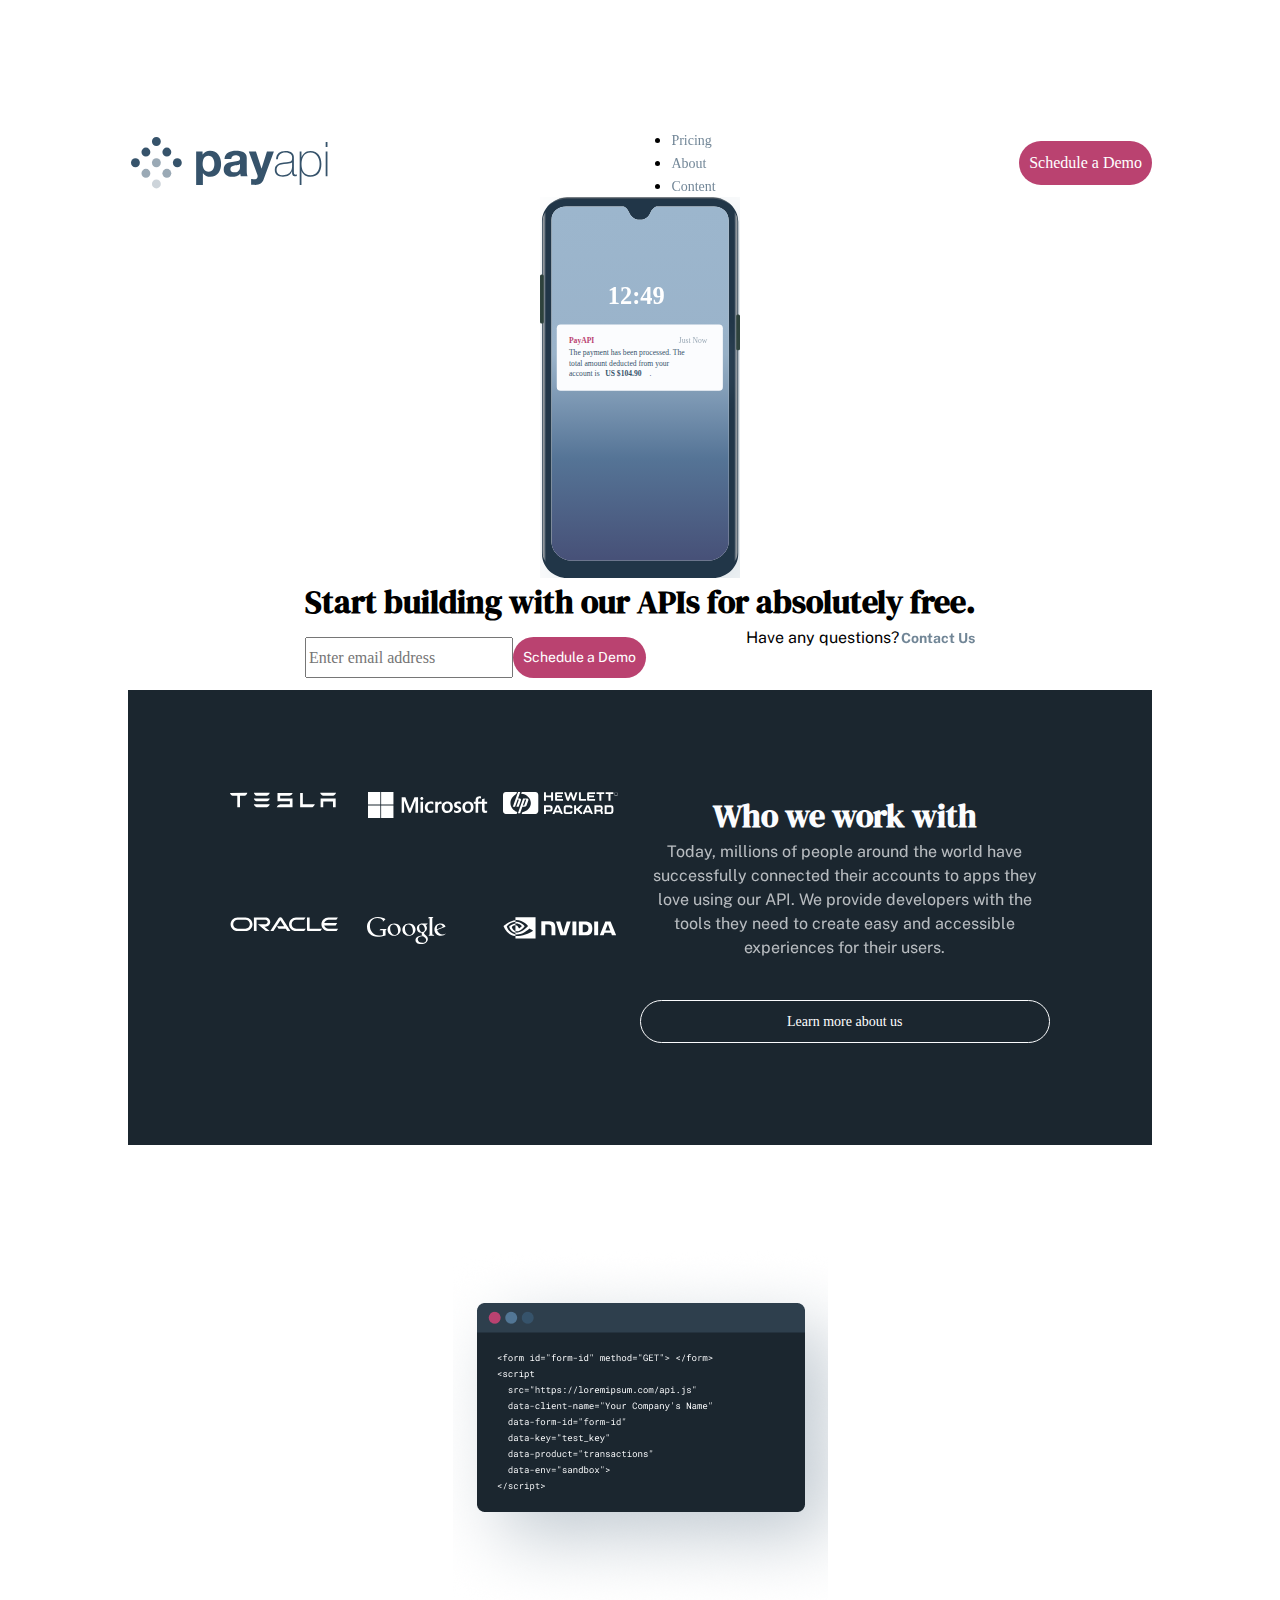
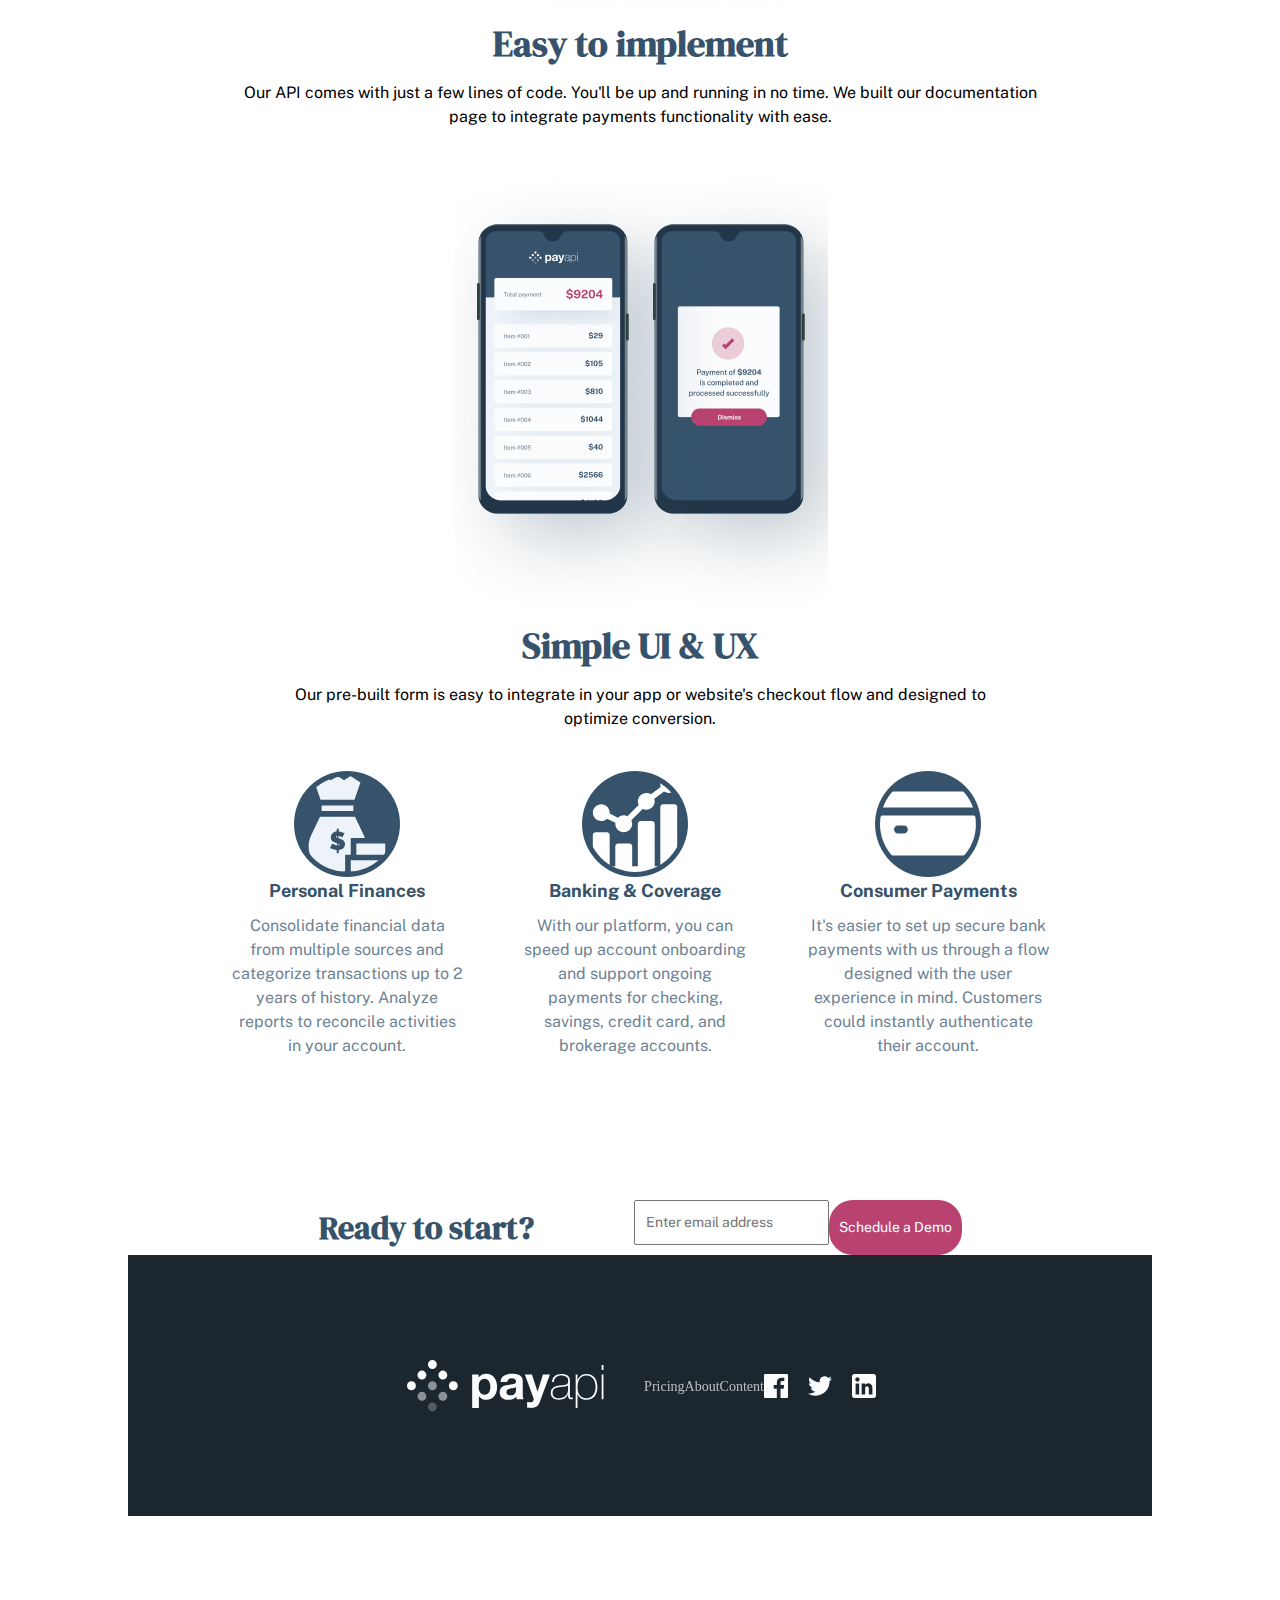
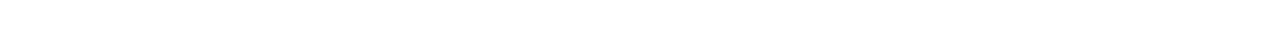
<file: index.html>
<!DOCTYPE html>
<html lang="en">
  <head>
    <meta charset="UTF-8" />
    <meta name="viewport" content="width=device-width, initial-scale=1.0" />
    <title>Home</title>
    <link rel="stylesheet" href="css/normalize.css" />
    <link rel="stylesheet" href="css/reset.css" />
    <link rel="stylesheet" href="css/components/buttons.css" />
    <link rel="stylesheet" href="css/main.css" />
    <link rel="stylesheet" href="css/home.css" />
  </head>
  <body>
    <header>
      <nav>
        <img class="icon" src="assets/logo.svg" alt="logo" />
        <ul>
          <li><a class="links" href="pages/pricing.html">Pricing</a></li>
          <li><a class="links" href="pages/about.html">About</a></li>
          <li><a class="links" href="pages/contact.html">Content</a></li>
        </ul>
        <!-- mobile only \ -->
        <button class="burger">
          <img class="burger-img" src="assets/burger.svg" alt="menu" />
        </button>
        <!-- mobile only / -->
        <button class="button-primary-light demo">Schedule a Demo</button>
      </nav>
    </header>
    <main>
      <section class="hero">
        <img class="phone" src="assets/phone.svg" alt="phone illustration" />
        <h1 class="title">Start building with our APIs for absolutely free.</h1>
      </section>
      <form>
        <div class="email-demo">
          <input type="email" placeholder="Enter email address" />
          <button class="button-primary-light form-demo" type="submit">
            Schedule a Demo
          </button>
        </div>
        <p>
          Have any questions?<a class="contact-link" href="pages/contact.html"
            >Contact Us</a
          >
        </p>
      </form>
      <section class="entreprises">
        <section class="entreprises-logos">
          <img src="assets/teslawhite.svg" alt="tesla" />
          <img src="assets/microsoftwhite.svg" alt="microsoft" />
          <img src="assets/HPwhite.svg" alt="hewlett packard" />
          <img src="assets/oraclewhite.svg" alt="oracle" />
          <img src="assets/googlewhite.svg" alt="google" />
          <img src="assets/nvidiawhite.svg" alt="nvidia" />
        </section>
        <section>
          <h2>Who we work with</h2>
          <p class="entreprises-para">
            Today, millions of people around the world have successfully
            connected their accounts to apps they love using our API. We provide
            developers with the tools they need to create easy and accessible
            experiences for their users.
          </p>
          <a href="pages/about.html" class="entreprises-learn"
            >Learn more about us</a
          >
        </section>
      </section>
      <section class="solutions">
        <section class="solutions-examples">
          <section>
            <div class="solutions-img-center">
              <img src="assets/apicode.png" alt="code example of the API" />
            </div>
            <h3>Easy to implement</h3>
            <p>
              Our API comes with just a few lines of code. You'll be up and
              running in no time. We built our documentation page to integrate
              payments functionality with ease.
            </p>
          </section>
          <section>
            <div class="solutions-img-center">
              <img src="assets/phones.png" alt="phone display" />
            </div>
            <h3>Simple UI & UX</h3>
            <p>
              Our pre-built form is easy to integrate in your app or website's
              checkout flow and designed to optimize conversion.
            </p>
          </section>
        </section>
        <section class="solutions-details">
          <section>
            <div class="solutions-img-center">
              <img
                src="assets/purse.svg"
                class="solutions-icon"
                alt="personal finances icon"
              />
            </div>
            <h3 class="detail-heading">Personal Finances</h3>
            <p class="detail-para">
              Consolidate financial data from multiple sources and categorize
              transactions up to 2 years of history. Analyze reports to
              reconcile activities in your account.
            </p>
          </section>
          <section class="details-spacing">
            <div class="solutions-img-center">
              <img
                src="assets/chart.svg"
                class="solutions-icon"
                alt="banking & coverage icon"
              />
            </div>
            <h3 class="detail-heading">Banking & Coverage</h3>
            <p class="detail-para">
              With our platform, you can speed up account onboarding and support
              ongoing payments for checking, savings, credit card, and brokerage
              accounts.
            </p>
          </section>
          <section>
            <div class="solutions-img-center">
              <img
                src="assets/card.svg"
                class="solutions-icon"
                alt="consumer payments icon"
              />
            </div>
            <h3 class="detail-heading">Consumer Payments</h3>
            <p class="detail-para">
              It's easier to set up secure bank payments with us through a flow
              designed with the user experience in mind. Customers could
              instantly authenticate their account.
            </p>
          </section>
        </section>
      </section>
      <form>
        <h2 class="ready-demo">Ready to start?</h2>
        <div class="email-demo">
          <input class="email" type="email" placeholder="Enter email address" />
          <button class="button-primary-light form-demo" type="submit">
            Schedule a Demo
          </button>
        </div>
      </form>
    </main>
    <footer>
      <img src="assets/logowhite.svg" alt="logo" class="icon" />
      <ul class="linkulfoot">
        <li><a class="linksfoot" href="pages/pricing.html">Pricing</a></li>
        <li><a class="linksfoot" href="pages/about.html">About</a></li>
        <li><a class="linksfoot" href="pages/contact.html">Content</a></li>
      </ul>
      <div class="socials">
        <a href="https://www.facebook.com">
          <img
            src="assets/facebook.svg"
            class="socialicon"
            alt="facebook logo"
          />
        </a>
        <a href="https://x.com">
          <img src="assets/twitter.svg" class="socialicon" alt="twitter logo" />
        </a>
        <a href="https://www.linkedin.com/">
          <img
            src="assets/linkedin.svg"
            class="socialicon"
            alt="linkedin logo"
          />
        </a>
      </div>
    </footer>
  </body>
</html>
</file>
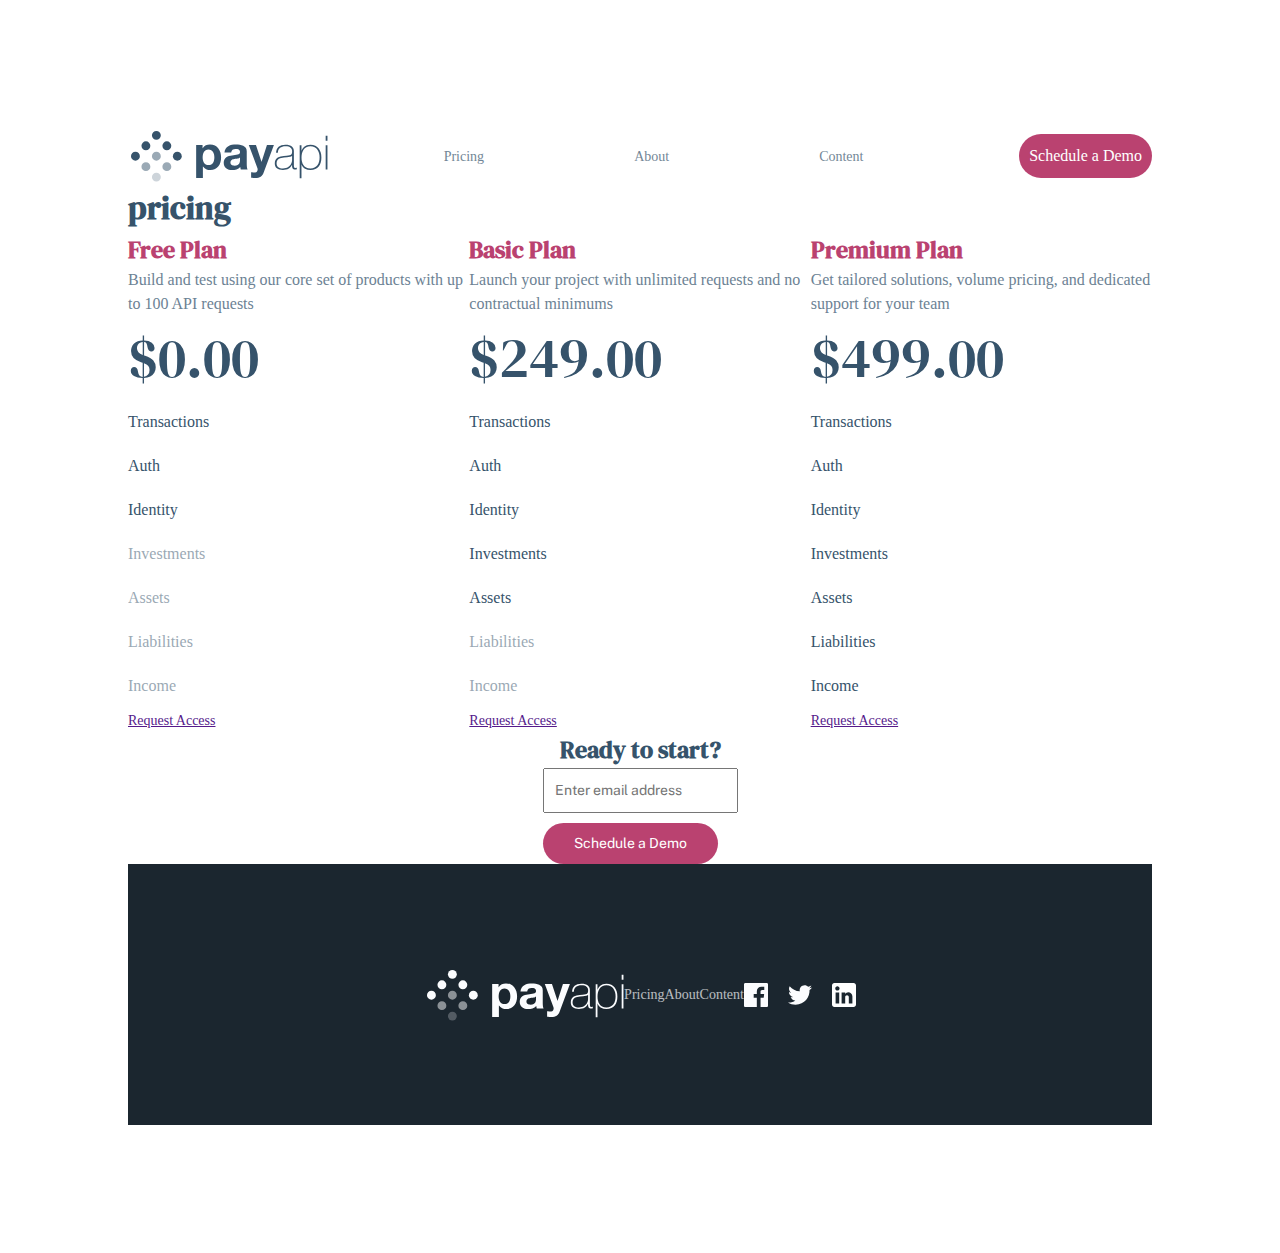
<file: pages/pricing.html>
<!DOCTYPE html>
<html lang="en">
  <head>
    <meta charset="UTF-8" />
    <meta name="viewport" content="width=device-width, initial-scale=1.0" />
    <title>Pricing</title>
    <link rel="stylesheet" href="/css/normalize.css" />
    <link rel="stylesheet" href="/css/reset.css" />
    <link rel="stylesheet" href="/css/components/buttons.css" />
    <link rel="stylesheet" href="/css/main.css" />
    <link rel="stylesheet" href="/css/pricing.css" />
  </head>
  <body>
    <header>
      <nav>
        <img class="icon" src="/assets/logo.svg" alt="logo" />
        <ul class="navlinks">
          <li><a class="links" href="pricing.html">Pricing</a></li>
          <li><a class="links" href="about.html">About</a></li>
          <li><a class="links" href="contact.html">Content</a></li>
        </ul>
        <!-- mobile only \ -->
        <button class="burger">
          <img class="burger-img" src="/assets/burger.svg" alt="menu" />
        </button>
        <!-- mobile only / -->
        <button class="button-primary-light demo">Schedule a Demo</button>
      </nav>
    </header>
    <main>
      <h1>pricing</h1>
      <section class="planlist">
        <section class="plan">
          <h2>Free Plan</h2>
          <p>
            Build and test using our core set of products with up to 100 API
            requests
          </p>
          <h3>$0.00</h3>
          <ul>
            <li class="check">Transactions</li>
            <li class="check">Auth</li>
            <li class="check">Identity</li>
            <li class="unavailable">Investments</li>
            <li class="unavailable">Assets</li>
            <li class="unavailable">Liabilities</li>
            <li class="unavailable">Income</li>
          </ul>
          <a href="" class="button-Request-Access">Request Access</a>
        </section>
        <section class="plan">
          <h2>Basic Plan</h2>
          <p>
            Launch your project with unlimited requests and no contractual
            minimums
          </p>
          <h3>$249.00</h3>
          <ul>
            <li class="check">Transactions</li>
            <li class="check">Auth</li>
            <li class="check">Identity</li>
            <li class="check">Investments</li>
            <li class="check">Assets</li>
            <li class="unavailable">Liabilities</li>
            <li class="unavailable">Income</li>
          </ul>
          <a href="" class="button-Request-Access">Request Access</a>
        </section>
        <section class="plan">
          <h2>Premium Plan</h2>
          <p>
            Get tailored solutions, volume pricing, and dedicated support for
            your team
          </p>
          <h3>$499.00</h3>
          <ul>
            <li class="check">Transactions</li>
            <li class="check">Auth</li>
            <li class="check">Identity</li>
            <li class="check">Investments</li>
            <li class="check">Assets</li>
            <li class="check">Liabilities</li>
            <li class="check">Income</li>
          </ul>
          <a href="" class="button-Request-Access">Request Access</a>
        </section>
      </section>
      <form>
        <h2 class="ready-demo">Ready to start?</h2>
        <div class="email-demo">
          <input class="email" type="email" placeholder="Enter email address" />
          <button class="button-primary-light form-demo" type="submit">
            Schedule a Demo
          </button>
        </div>
      </form>
    </main>
    <footer>
      <img src="/assets/logowhite.svg" alt="logo" class="icon" />
      <ul class="linkulfoot">
        <li><a class="linksfoot" href="pricing.html">Pricing</a></li>
        <li><a class="linksfoot" href="about.html">About</a></li>
        <li><a class="linksfoot" href="contact.html">Content</a></li>
      </ul>
      <div class="socials">
        <a href="https://www.facebook.com">
          <img
            src="/assets/facebook.svg"
            class="socialicon"
            alt="facebook logo"
          />
        </a>
        <a href="https://x.com">
          <img
            src="/assets/twitter.svg"
            class="socialicon"
            alt="twitter logo"
          />
        </a>
        <a href="https://www.linkedin.com/">
          <img
            src="/assets/linkedin.svg"
            class="socialicon"
            alt="linkedin logo"
          />
        </a>
      </div>
    </footer>
  </body>
</html>
</file>
<file: css/components/buttons.css>
.button-primary-light {
  display: flex;
  justify-content: center;
  align-items: center;
  background-color: #ba4270;
  border: none;
  border-radius: 24px;
  color: white;
  padding: 10px;
}

.button-primary-light:hover {
}

.button-secondary-light {
  border-radius: 24px;
}

.button-secondary-dark {
}
</file>
<file: css/main.css>
@import url("https://fonts.googleapis.com/css2?family=DM+Serif+Display:ital@0;1&display=swap");
@import url("https://fonts.googleapis.com/css2?family=Public+Sans:ital,wght@0,100..900;1,100..900&display=swap");

.public-sans {
  font-family: "Public Sans", sans-serif;
}

.dm-serif-display {
  font-family: "DM Serif Display", serif;
}
body {
  padding: 10%;
}

.burger {
  border: none;
  background: none;
}
.burger-img {
  width: 50px;
}
nav {
  display: flex;
  justify-content: space-between;
  align-items: center;
}
.navlinks {
  display: none;
}

.demo {
  display: none;
}
.icon {
  width: 200px;
}

form {
  display: flex;
  flex-direction: column;
  align-items: center;
  justify-content: center;
}
.form-demo {
  width: 90%;
}
h1 {
  font-family: "DM Serif Display", serif;
  text-align: center;
}
footer {
  background-color: #1b262f;
  display: flex;
  flex-direction: column;
  align-items: center;
  justify-content: center;
}
.linksfoot {
  color: #fbfcfe;
  opacity: 70%;
  text-decoration: none;
}
.linkulfoot {
  display: flex;
  flex-direction: column;
  list-style-type: none;
  align-items: center;
  justify-content: center;
}
.socials {
  display: flex;
  flex-direction: row;
  align-items: center;
  justify-content: center;
  gap: 20px;
}
.iconfoot {
  display: flex;
  flex-direction: column;
  align-items: center;
  justify-content: center;
}
a {
  font-size: 14px;
}
.socialicon {
  width: 24px;
  height: 24px;
}
@media screen and (min-width: 768px) and (max-width: 1023px) {
  .burger {
    display: none;
  }
  .links {
    display: flex;
  }
  .navlinks {
    display: flex;
    list-style: none;
    padding-right: 40px;
    gap: 40px;
  }

  .links {
    color: #36536b;
    opacity: 70%;
    text-decoration: none;
  }
  .demo {
    display: flex;
  }
  footer {
    padding: 10%;
    flex-direction: row;
  }
  .linkulfoot {
    flex-direction: row;
    padding-right: 120px;
  }
}

@media screen and (min-width: 1024px) {
  .burger {
    display: none;
  }
  .links {
    display: flex;
  }
  .demo {
    display: flex;
    background-color: #ba4270;
    border: none;
    border-radius: 24px;
    color: white;
    padding: 10px;
  }
  .links {
    color: #36536b;
    opacity: 70%;
    text-decoration: none;
  }
  .links:hover {
    color: #36536b;
    opacity: 100%;
  }
  .navlinks {
    display: flex;
    list-style: none;
    padding-right: 40px;
    gap: 150px;
  }
  footer {
    padding: 10%;
    flex-direction: row;
  }
  .linkulfoot {
    flex-direction: row;
  }
}
</file>
<file: css/home.css>
.hero {
  display: flex;
  flex-direction: column;
  align-items: center;
  justify-content: center;
}
.contact-link {
  margin-left: 2px;
  color: #36536b;
  opacity: 70%;
  text-decoration: none;
  font-weight: bold;
}
h1 {
  font-size: 32px;
}

.entreprises {
  background-color: #1b262f;
  padding: 10%;
}
.entreprises-logos {
  display: grid;
  grid-template-columns: 1fr 1fr;
  grid-template-rows: 1fr 1fr 1fr;
}
.entreprises-learn {
  display: flex;
  justify-content: center;
  align-items: center;
  color: white;
  text-decoration: none;
  border: 1px #fbfcfe solid;
  border-radius: 24px;
  padding: 10px;
}
h2 {
  font-family: "DM Serif Display", serif;
  font-size: 32px;
  color: #fbfcfe;
  text-align: center;
}
.entreprises-para {
  font-family: "Public Sans", sans-serif;
  font-size: 16px;
  color: #fbfcfe;
  opacity: 70%;
}
.solutions {
  padding: 10%;
  display: flex;
  flex-direction: column;
}
h3 {
  font-family: "DM Serif Display", serif;
  font-size: 36px;
  color: #36536b;
  text-align: center;
  margin-bottom: 10px;
}
p {
  font-family: "Public Sans", sans-serif;
  font-size: 16px;
  text-align: center;
  margin-bottom: 40px;
}
.solutions-icon {
  background-color: #36536b;
  width: 106px;
  height: 106px;
  padding: 5px;
  border-radius: 9999px;
}
.solutions-img-center {
  display: flex;
  align-items: center;
  justify-content: center;
}
.detail-heading {
  font-family: "Public Sans", sans-serif;
  font-size: 18px;
  color: #36536b;
}
.detail-para {
  font-family: "Public Sans", sans-serif;
  font-size: 16px;
  color: #6c8294;
}
.ready-demo {
  color: #36536b;
}
.phone {
  width: 200px;
}
.email {
  font-family: "Public Sans", sans-serif;
  font-size: 14px;
  padding: 10px;
  margin-bottom: 10px;
  color: rgb(54, 83, 107, 50%);
}
.form-demo {
  font-family: "Public Sans", sans-serif;
  font-size: 14px;
  padding: 10px;
}
form {
  display: flex;
  flex-direction: column;
  align-items: center;
  justify-content: center;
  text-align: center;
}
@media screen and (min-width: 768px) and (max-width: 1023px) {
  h1 {
    font-size: 48px;
  }
  .email-demo {
    display: flex;
    flex-direction: row;
    align-items: center;
    justify-content: center;
    text-align: center;
  }
  .entreprises-logos {
    display: grid;
    grid-template-columns: 1fr 1fr 1fr;
    grid-template-rows: 1fr 1fr;
  }
  h2 {
    font-size: 48px;
  }
  .entreprises {
    padding: 25%;
  }
  .solutions {
    padding: 10%;
    display: flex;
    align-items: center;
    justify-content: center;
  }
  h3 {
    font-size: 48px;
  }
  .solutions-img-center {
    display: flex;
    align-items: center;
    justify-content: center;
  }
}
@media screen and (min-width: 1024px) {
  .email-demo {
    display: flex;
    flex-direction: row;
  }
  .entreprises {
    display: grid;
    grid-template-columns: 1fr 1fr;
    grid-template-rows: 1fr;
  }
  .entreprises-logos {
    display: grid;
    grid-template-columns: 1fr 1fr 1fr;
    grid-template-rows: 1fr 1fr;
  }
  .solutions-details {
    display: flex;
    flex-direction: row;
  }
  .details-spacing {
    margin-left: 60px;
    margin-right: 60px;
  }
  form {
    display: flex;
    flex-direction: row;
    align-items: center;
    justify-content: center;
    text-align: center;
    gap: 100px;
  }
}
</file>
<file: css/pricing.css>
.ready-demo {
  color: #36536b;
}
.phone {
  width: 200px;
}
.email {
  font-family: "Public Sans", sans-serif;
  font-size: 14px;
  padding: 10px;
  margin-bottom: 10px;
  color: rgb(54, 83, 107, 50%);
}
.form-demo {
  font-family: "Public Sans", sans-serif;
  font-size: 14px;
  padding: 10px;
}
h1 {
  font-family: "DM Serif Display", serif;
  font-size: 32px;
  color: #36536b;
}
h2 {
  font-family: "DM Serif Display", serif;
  font-size: 24px;
  color: #ba4270;
  display: flex;
  align-items: center;
  justify-content: center;
}
p {
  color: #6c8294;
  text-align: center;
}
h3 {
  font-family: "DM Serif Display", serif;
  font-size: 56px;
  color: #36536b;
  font-weight: 400;
  display: flex;
  align-items: center;
  justify-content: center;
}
ul {
  list-style: none;
  margin: 0;
  padding: 0;
}
li {
  border-top: 10px transparent solid;
  border-bottom: 10px transparent solid;
  font-size: 16px;
  display: flex;
  align-items: center;
  justify-content: center;
}
.check {
  color: #36536b;
}
.unavailable {
  color: #36536b;
  opacity: 50%;
}
@media screen and (min-width: 768px) and (max-width: 1023px) {
  .plan {
    padding: 10%;
  }
  .planlist {
    display: grid;
    grid-template-columns: 1fr 1fr 1fr;
    grid-template-rows: 1fr;
  }
}

@media screen and (min-width: 1024px) {
  .planlist {
    display: grid;
    grid-template-columns: 1fr 1fr 1fr;
    grid-template-rows: 1fr;
  }
  h1 {
    display: flex;
    align-items: start;
    justify-content: start;
  }
  h2 {
    display: flex;
    align-items: start;
    justify-content: start;
  }
  p {
    text-align: start;
  }
  h3 {
    display: flex;
    align-items: start;
    justify-content: start;
  }
  li {
    display: flex;
    align-items: start;
    justify-content: start;
  }
}
</file>
